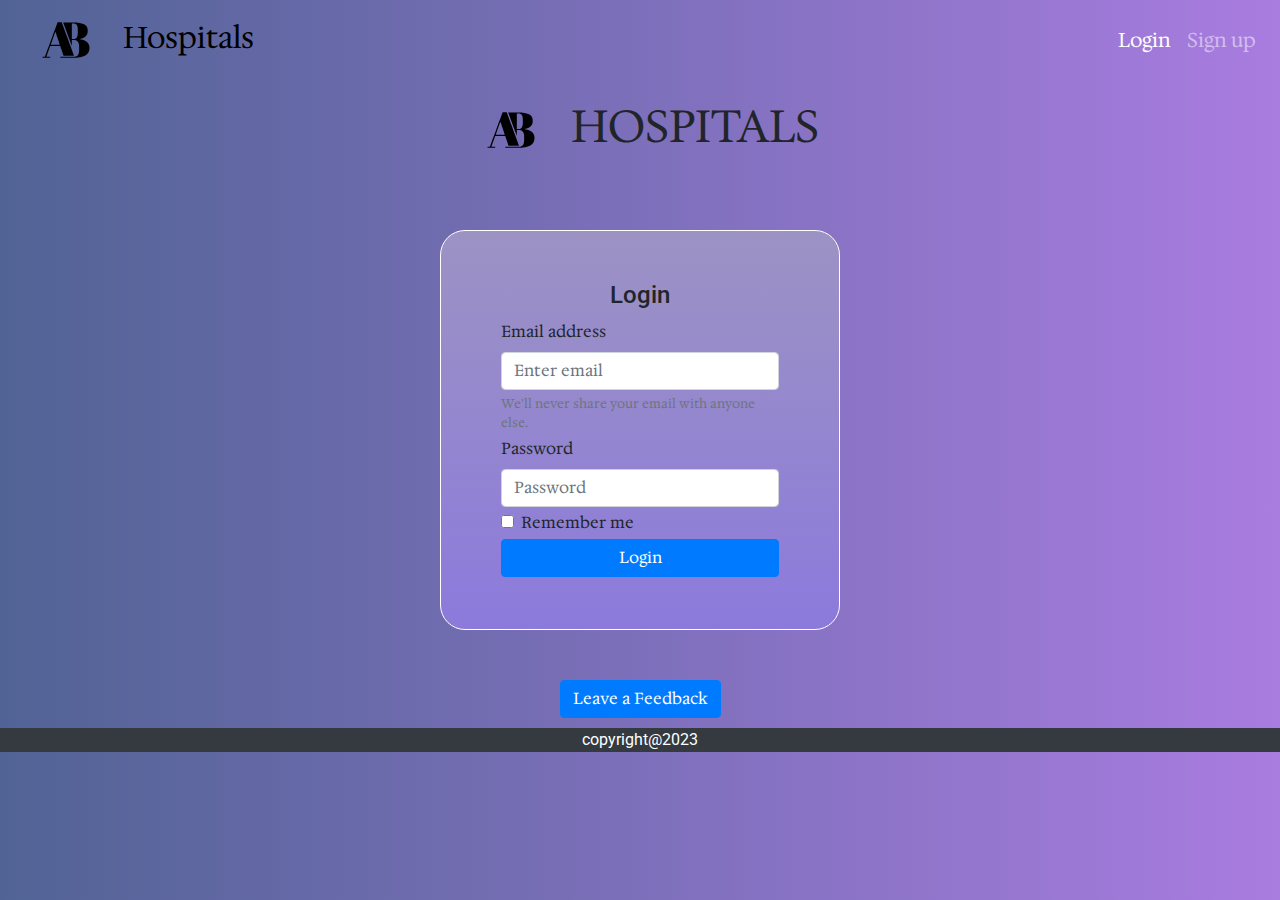
<file: index.html>
<!doctype html>
<html lang="en">
  <head>
    <!-- Required meta tags -->
    <meta charset="utf-8">
    <meta name="viewport" content="width=device-width, initial-scale=1, shrink-to-fit=no">

    <!-- Bootstrap CSS -->
    <link rel="stylesheet" href="https://cdn.jsdelivr.net/npm/bootstrap@4.0.0/dist/css/bootstrap.min.css" integrity="sha384-Gn5384xqQ1aoWXA+058RXPxPg6fy4IWvTNh0E263XmFcJlSAwiGgFAW/dAiS6JXm" crossorigin="anonymous">
    <link rel="stylesheet" href="style.css">
    <link rel="preconnect" href="https://fonts.googleapis.com">
<link rel="preconnect" href="https://fonts.gstatic.com" crossorigin>
<link href="https://fonts.googleapis.com/css2?family=Hanken+Grotesk:wght@500;700;800&family=Hedvig+Letters+Serif:opsz@12..24&family=Outfit:wght@400;700&family=Roboto:wght@400;700&display=swap" rel="stylesheet">

    <title>AB Hospitals</title>
  </head>
  <body >
    <!-- Image and text -->
    <nav class="navbar navbar-expand-lg navbar-dark" style="height: 5rem;">
  <a class="navbar-brand font-weight-bold" href="#" style="font-size:30px;color: black;"> <img src="assests/vecteezy_letter-ab-logo-design-ab-logo-icon-pink-color-vector-free_10517859.svg" width="100" height="100" class="d-inline-block align-center" alt="" >
    Hospitals</a>
    <button class="navbar-toggler" type="button" data-toggle="collapse" data-target="#navbarSupportedContent" aria-controls="navbarSupportedContent" aria-expanded="false" aria-label="Toggle navigation">
      <span class="navbar-toggler-icon"></span>
    </button>

  <div class="collapse navbar-collapse" id="navbarSupportedContent">
      <ul class="navbar-nav w-100 h-100 font-weight-bold" style="display: flex;justify-content: end;font-size: 20px;">
        <li class="nav-item active">
          <a class="nav-link" href="index.html">Login <span class="sr-only">(current)</span></a>
        </li>
        <li class="nav-item">
          <a class="nav-link" href="signup.html">Sign up</a>
        </li>
       
      </ul>
  
  </div>
</nav>



<header>
  <h1 class="font-weight-bold align-center"><img src="assests/vecteezy_letter-ab-logo-design-ab-logo-icon-pink-color-vector-free_10517859.svg" width="100" height="100" class="d-inline-block align-center" alt="" > HOSPITALS</h1>
</header>

<div class="login">
<form id="loginform" onsubmit="validateForm()">
  <h4 class="heading">Login</h4>
  <div class="form-group">
    <label for="useremail">Email address</label>
    <input type="email" class="form-control" id="useremail" aria-describedby="emailHelp" placeholder="Enter email">
    <small id="emailHelp" class="form-text text-muted">We'll never share your email with anyone else.</small>
  </div>
  <div class="form-group">
    <label for="userPassword">Password</label>
    <input type="password" class="form-control" id="userPassword" placeholder="Password">
  </div>
  <div class="form-check">
    <input type="checkbox" class="form-check-input" id="exampleCheck1">
    <label class="form-check-label" for="exampleCheck1">Remember me</label>
  </div>
  <button type="submit" class="btn btn-primary">Login</button>
</form>
</div>

<!-- Button trigger modal -->
<div class="feedback">
<button type="button" class="btn btn-primary " data-toggle="modal" data-target="#exampleModal">
 Leave a Feedback
</button>
</div>

<!-- Modal -->
<div class="modal fade" id="exampleModal" tabindex="-1" role="dialog" aria-labelledby="exampleModalLabel" aria-hidden="true">
  <div class="modal-dialog" role="document">
    <div class="modal-content">
      <div class="modal-header">
        <h5 class="modal-title" id="exampleModalLabel">Feedback</h5>
      </div>
      <div class="modal-body">
        <form>
          <div class="form-group">
            <label for="recipient-name" class="col-form-label">Recipient:</label>
            <input type="text" class="form-control" id="recipient-name">
          </div>
          <div class="form-group">
            <label for="message-text" class="col-form-label">Message:</label>
            <textarea class="form-control" id="message-text"></textarea>
          </div>
        </form>
      </div>
      <div class="modal-footer">
        <button type="button" class="btn btn-secondary" data-dismiss="modal">Close</button>
        <button type="button" class="btn btn-primary"  data-dismiss="modal">Submit</button>
      </div>
    </div>
  </div>
</div>
<footer class="bg-dark">
  <p>copyright@2023</p>

</footer>

<script>
  function validateForm(){
    const userEmail=document.getElementById('useremail');
    const userPassword= document.getElementById('userPassword');
    if(userEmail.value===''){
      alert("Email should not be empty")
    }
    if(userPassword.value===''){
      alert("Password should not be empty")
    }
    else {
      alert("Login Successful")
    }
  }
</script>

    <!-- Optional JavaScript -->
    <!-- jQuery first, then Popper.js, then Bootstrap JS -->
    <script src="https://code.jquery.com/jquery-3.2.1.slim.min.js" integrity="sha384-KJ3o2DKtIkvYIK3UENzmM7KCkRr/rE9/Qpg6aAZGJwFDMVNA/GpGFF93hXpG5KkN" crossorigin="anonymous"></script>
    <script src="https://cdn.jsdelivr.net/npm/popper.js@1.12.9/dist/umd/popper.min.js" integrity="sha384-ApNbgh9B+Y1QKtv3Rn7W3mgPxhU9K/ScQsAP7hUibX39j7fakFPskvXusvfa0b4Q" crossorigin="anonymous"></script>
    <script src="https://cdn.jsdelivr.net/npm/bootstrap@4.0.0/dist/js/bootstrap.min.js" integrity="sha384-JZR6Spejh4U02d8jOt6vLEHfe/JQGiRRSQQxSfFWpi1MquVdAyjUar5+76PVCmYl" crossorigin="anonymous"></script>
  </body>
</html>
</file>
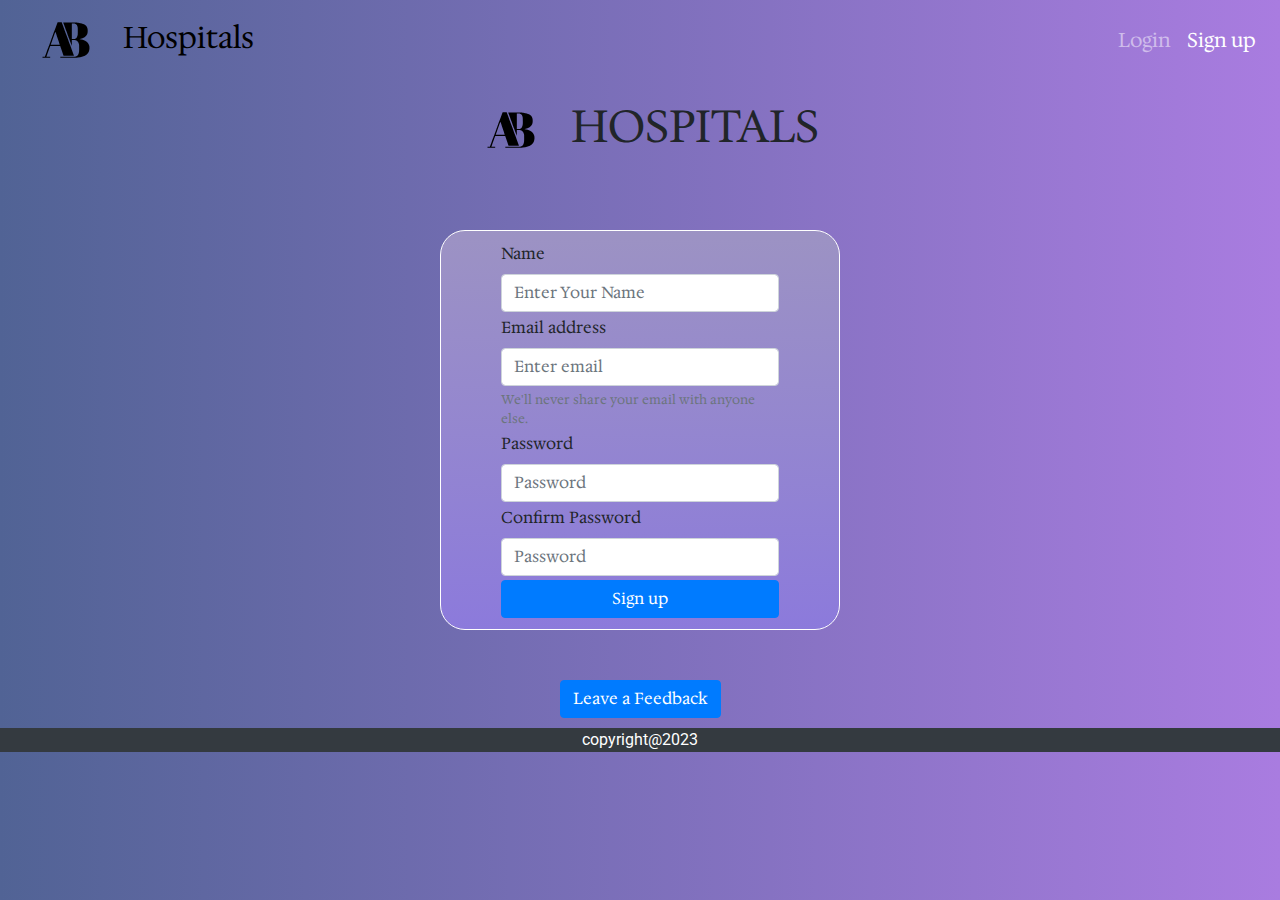
<file: signup.html>
<!doctype html>
<html lang="en">

<head>
    <!-- Required meta tags -->
    <meta charset="utf-8">
    <meta name="viewport" content="width=device-width, initial-scale=1, shrink-to-fit=no">

    <!-- Bootstrap CSS -->
    <link rel="stylesheet" href="https://cdn.jsdelivr.net/npm/bootstrap@4.0.0/dist/css/bootstrap.min.css"
        integrity="sha384-Gn5384xqQ1aoWXA+058RXPxPg6fy4IWvTNh0E263XmFcJlSAwiGgFAW/dAiS6JXm" crossorigin="anonymous">
    <link rel="stylesheet" href="https://cdn.jsdelivr.net/npm/bootstrap@4.0.0/dist/css/bootstrap.min.css"
        integrity="sha384-Gn5384xqQ1aoWXA+058RXPxPg6fy4IWvTNh0E263XmFcJlSAwiGgFAW/dAiS6JXm" crossorigin="anonymous">
    <link rel="stylesheet" href="style.css">
    <link rel="preconnect" href="https://fonts.googleapis.com">
    <link rel="preconnect" href="https://fonts.gstatic.com" crossorigin>
    <link
        href="https://fonts.googleapis.com/css2?family=Hanken+Grotesk:wght@500;700;800&family=Hedvig+Letters+Serif:opsz@12..24&family=Outfit:wght@400;700&family=Roboto:wght@400;700&display=swap"
        rel="stylesheet">
    <title>AB Hospitals</title>
    <style>
        .password-strength {
            font-weight: bold;
            margin-top: 10px;
        }

        .weak {
            color: red;
        }

        .fair {
            color: yellow;
        }

        .strong {
            color: green;
        }
    </style>
</head>

<body>
    <nav class="navbar navbar-expand-lg navbar-dark" style="height: 5rem;">
        <a class="navbar-brand font-weight-bold" href="#" style="font-size:30px;color: black;"> <img
                src="assests/vecteezy_letter-ab-logo-design-ab-logo-icon-pink-color-vector-free_10517859.svg"
                width="100" height="100" class="d-inline-block align-center" alt="">
            Hospitals</a>
        <button class="navbar-toggler" type="button" data-toggle="collapse" data-target="#navbarSupportedContent"
            aria-controls="navbarSupportedContent" aria-expanded="false" aria-label="Toggle navigation">
            <span class="navbar-toggler-icon"></span>
        </button>

        <div class="collapse navbar-collapse" id="navbarSupportedContent">
            <ul class="navbar-nav w-100 h-100 font-weight-bold"
                style="display: flex;justify-content: end;font-size: 20px;">
                <li class="nav-item ">
                    <a class="nav-link" href="index.html">Login <span class="sr-only">(current)</span></a>
                </li>
                <li class="nav-item active">
                    <a class="nav-link" href="signup.html">Sign up</a>
                </li>

            </ul>

        </div>
    </nav>

    <header>
        <h1 class="font-weight-bold align-center"><img
                src="assests/vecteezy_letter-ab-logo-design-ab-logo-icon-pink-color-vector-free_10517859.svg"
                width="100" height="100" class="d-inline-block align-center" alt=""> HOSPITALS</h1>
    </header>
    <div class="signup">
        <form id="signupForm">
            <div class="form-group">
                <label for="name">Name</label>
                <input type="text" class="form-control" id="name" placeholder="Enter Your Name">
            </div>
            <div class="form-group">
                <label for="userEmail">Email address</label>
                <input type="email" class="form-control" id="userEmail" aria-describedby="emailHelp"
                    placeholder="Enter email">
                <small id="emailHelp" class="form-text text-muted">We'll never share your email with anyone
                    else.</small>
            </div>
            <div class="form-group">
                <label for="password">Password</label>
                <input type="password" class="form-control" id="password" placeholder="Password" validatePassword()>
                <span id="passwordError" class="password-strength"></span>
            </div>
            <div class="form-group">
                <label for="ConfirmPassword">Confirm Password</label>
                <input type="password" class="form-control" id="ConfirmPassword" placeholder="Password">
            </div>
            <button type="submit" class="btn btn-primary">Sign up</button>
        </form>
    </div>
    <!-- Button trigger modal -->
    <div class="feedback">
        <button type="button" class="btn btn-primary " data-toggle="modal" data-target="#exampleModal">
            Leave a Feedback
        </button>
    </div>

    <!-- Modal -->
    <div class="modal fade" id="exampleModal" tabindex="-1" role="dialog" aria-labelledby="exampleModalLabel"
        aria-hidden="true">
        <div class="modal-dialog" role="document">
            <div class="modal-content">
                <div class="modal-header">
                    <h5 class="modal-title" id="exampleModalLabel">Feedback</h5>
                </div>
                <div class="modal-body">
                    <form>
                        <div class="form-group">
                            <label for="recipient-name" class="col-form-label">Recipient:</label>
                            <input type="text" class="form-control" id="recipient-name">
                        </div>
                        <div class="form-group">
                            <label for="message-text" class="col-form-label">Message:</label>
                            <textarea class="form-control" id="message-text"></textarea>
                        </div>
                    </form>
                </div>
                <div class="modal-footer">
                    <button type="button" class="btn btn-secondary" data-dismiss="modal">Close</button>
                    <button type="button" class="btn btn-primary" data-dismiss="modal">Submit</button>
                </div>
            </div>
        </div>
    </div>
    <footer class="bg-dark">
        <p>copyright@2023</p>

    </footer>

    <script>
        
        document.getElementById('signupForm').addEventListener('submit', function(event) {
                const userName = document.getElementById('name');
                const userEmail = document.getElementById('userEmail');
               
                if (userName.value === '') {
                    alert("Name Should not be Empty");
                }
                if (userEmail.value === '') {
                    alert("Email Should not be Empty");
                }
                // Validate Password
                const userPassword = document.getElementById('password');
            const password = userPassword.value;
             const confirmPassword = document.getElementById('ConfirmPassword');
            if (password !== confirmPassword.value) {
                alert('Confirm Password should match the Password field');
                event.preventDefault();
                return;
            }

            });
            document.getElementById('password').addEventListener('input', function() {
            const userPassword = document.getElementById('password');
            const passwordError = document.getElementById('passwordError');
            const password = userPassword.value;

            passwordError.textContent = '';

            const isStrong = /^(?=.*[a-z])(?=.*[A-Z])(?=.*\d)(?=.*[@$!%*?&])[A-Za-z\d@$!%*?&]{8,}$/.test(password);
            const isFair = /^(?=.*[a-zA-Z])(?=.*\d)(?=.*[@$!%*?&])[A-Za-z\d@$!%*?&]{8,}$/.test(password);

            if (isStrong) {
                passwordError.textContent = 'Strong Password';
                passwordError.className = 'password-strength strong';
            } else if (isFair) {
                passwordError.textContent = 'Fair Password';
                passwordError.className = 'password-strength fair';
            } else {
                passwordError.textContent = 'Weak Password Password should be at least 8 characters long, with 1 uppercase, 1 lowercase, and 1 special character';
                passwordError.className = 'password-strength weak';
                
            }
        });


    </script>

    <!-- Optional JavaScript -->
    <!-- jQuery first, then Popper.js, then Bootstrap JS -->
    <script src="https://code.jquery.com/jquery-3.2.1.slim.min.js"
        integrity="sha384-KJ3o2DKtIkvYIK3UENzmM7KCkRr/rE9/Qpg6aAZGJwFDMVNA/GpGFF93hXpG5KkN"
        crossorigin="anonymous"></script>
    <script src="https://cdn.jsdelivr.net/npm/popper.js@1.12.9/dist/umd/popper.min.js"
        integrity="sha384-ApNbgh9B+Y1QKtv3Rn7W3mgPxhU9K/ScQsAP7hUibX39j7fakFPskvXusvfa0b4Q"
        crossorigin="anonymous"></script>
    <script src="https://cdn.jsdelivr.net/npm/bootstrap@4.0.0/dist/js/bootstrap.min.js"
        integrity="sha384-JZR6Spejh4U02d8jOt6vLEHfe/JQGiRRSQQxSfFWpi1MquVdAyjUar5+76PVCmYl"
        crossorigin="anonymous"></script>
</body>

</html>
</file>
<file: style.css>
nav{
    font-family: Hedvig Letters Serif;
    background-image: linear-gradient(to left,#a97ce0,#516395);

}
.navbar-toggler{
    width:50px;
}
header{
    font-family: Hedvig Letters Serif;
}
body{
    width: 100%;
    height: 100vh;
    background-image: linear-gradient(to left,#a97ce0, #516395);
}
header,header h1{
    width: 100%;
    justify-content: center;
    margin-bottom: 0;
    text-align: center;
    font-size: 45px;
    align-content: center;
}
.login form,.signup form{
    width:400px;
    height: 400px;
    margin-top: 0;
    display: flex;
    flex-direction: column;
    align-content: center;
    justify-content: center;
    border: 1px solid white;
    border-radius: 25px;
    background-image: linear-gradient(hsl(252, 29%, 67%),hsl(251, 58%, 67%));
}
h4{
    text-align: center;
}
.login,.signup{
    width: 100%;
    height: 500px;
    display: flex;
    justify-content: center;
    align-items: center;
    
}
.form-group,.form-check,button{
    font-family: Hedvig Letters Serif;
    width: 70%;
    margin: 2px auto;
}
footer{
    color:white;
    text-align: center;
}
.feedback{
    width:auto;
    display: flex;
    justify-content: center;
    margin-top: 0px;
    margin-bottom:10px;
}
.feedback button{
    margin: auto;
    width: auto;
}
</file>
